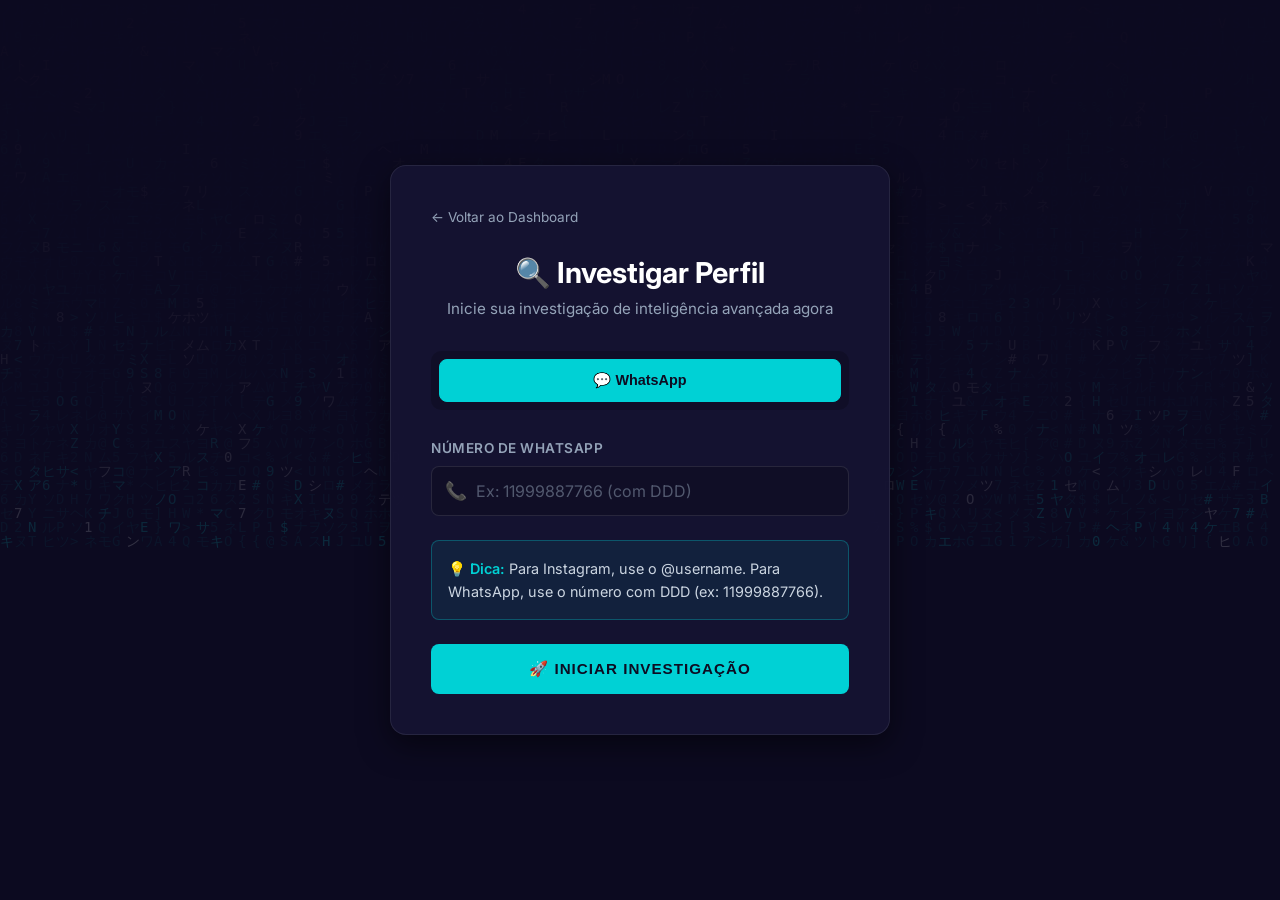
<file: search.html>
<!DOCTYPE html>
<html lang="pt-BR">
<head>
  <meta charset="UTF-8" />
  <meta name="viewport" content="width=device-width, initial-scale=1.0" />
  <title>Espia Fácil — Investigar</title>
  <link rel="stylesheet" href="styles.css" />
  <style>
    .search-wrapper {
      min-height: 100vh;
      display: flex;
      flex-direction: column;
      align-items: center;
      justify-content: center;
      padding: 40px 20px;
      position: relative;
      z-index: 1;
    }

    .search-card {
      background: rgba(22, 20, 50, 0.95);
      backdrop-filter: blur(20px);
      border: 1px solid rgba(255, 255, 255, 0.08);
      border-radius: 16px;
      padding: 40px;
      width: 100%;
      max-width: 500px;
      box-shadow: 0 10px 30px rgba(0, 0, 0, 0.5);
    }

    .search-header {
      text-align: center;
      margin-bottom: 30px;
    }

    .search-header h1 {
      font-size: 1.8rem;
      font-weight: 700;
      color: #fff;
      margin-bottom: 8px;
    }

    .search-header p {
      color: #94a3b8;
      font-size: 0.95rem;
      line-height: 1.5;
    }

    /* Service Selector */
    .service-selector {
      display: flex;
      gap: 12px;
      margin-bottom: 30px;
      background: rgba(0, 0, 0, 0.2);
      padding: 8px;
      border-radius: 10px;
    }

    .mode-btn {
      flex: 1;
      padding: 12px 16px;
      border: 1px solid rgba(255, 255, 255, 0.1);
      background: transparent;
      color: #94a3b8;
      border-radius: 8px;
      font-weight: 600;
      font-size: 0.9rem;
      cursor: pointer;
      transition: all 0.25s;
      text-align: center;
    }

    .mode-btn:hover {
      border-color: #00d1d5;
      color: #00d1d5;
    }

    .mode-btn.active {
      background: #00d1d5;
      color: #0d0c22;
      border-color: #00d1d5;
    }

    /* Input Group */
    .input-group {
      margin-bottom: 24px;
    }

    .input-label {
      display: block;
      font-size: 0.85rem;
      font-weight: 600;
      color: #94a3b8;
      margin-bottom: 10px;
      text-transform: uppercase;
      letter-spacing: 0.5px;
    }

    .input-wrapper {
      position: relative;
      display: flex;
      align-items: center;
    }

    .input-icon {
      position: absolute;
      left: 14px;
      font-size: 1.1rem;
      color: #00d1d5;
      pointer-events: none;
    }

    .form-input {
      width: 100%;
      background: rgba(0, 0, 0, 0.2);
      border: 1px solid rgba(255, 255, 255, 0.1);
      border-radius: 8px;
      color: #fff;
      padding: 14px 16px 14px 44px;
      font-size: 1rem;
      font-family: 'Inter', sans-serif;
      outline: none;
      transition: all 0.25s;
    }

    .form-input::placeholder {
      color: rgba(148, 163, 184, 0.5);
    }

    .form-input:focus {
      border-color: #00d1d5;
      background: rgba(0, 209, 213, 0.05);
    }

    /* Info Box */
    .info-box {
      background: rgba(0, 209, 213, 0.08);
      border: 1px solid rgba(0, 209, 213, 0.3);
      border-radius: 8px;
      padding: 16px;
      margin-bottom: 24px;
      font-size: 0.9rem;
      color: #cbd5e1;
      line-height: 1.6;
    }

    .info-box strong {
      color: #00d1d5;
      font-weight: 600;
    }

    /* Button */
    .search-btn {
      width: 100%;
      padding: 16px;
      background: #00d1d5;
      color: #0d0c22;
      border: none;
      border-radius: 8px;
      font-weight: 700;
      font-size: 0.95rem;
      cursor: pointer;
      transition: all 0.25s;
      text-transform: uppercase;
      letter-spacing: 1px;
    }

    .search-btn:hover {
      background: #00f2f6;
      transform: translateY(-2px);
      box-shadow: 0 5px 15px rgba(0, 209, 213, 0.3);
    }

    .search-btn:active {
      transform: translateY(0);
    }

    /* Alert */
    .alert {
      background: rgba(255, 77, 109, 0.1);
      border: 1px solid rgba(255, 77, 109, 0.3);
      color: #ff8fa3;
      padding: 12px 16px;
      border-radius: 8px;
      font-size: 0.85rem;
      margin-bottom: 20px;
      display: none;
    }

    .alert.show {
      display: block;
    }

    .back-link {
      display: inline-flex;
      align-items: center;
      gap: 6px;
      color: #94a3b8;
      font-size: 0.85rem;
      text-decoration: none;
      margin-bottom: 30px;
      transition: all 0.25s;
    }

    .back-link:hover {
      color: #00d1d5;
    }

    @media (max-width: 600px) {
      .search-card {
        padding: 30px 20px;
      }

      .search-header h1 {
        font-size: 1.5rem;
      }
    }
  </style>
</head>
<body>

  <!-- Matrix Rain Canvas -->
  <canvas id="matrix-canvas"></canvas>

  <div class="search-wrapper">
    <div class="search-card">
      
      <!-- Back Link -->
      <a href="dashboard.html" class="back-link">← Voltar ao Dashboard</a>

      <!-- Header -->
      <div class="search-header">
        <h1>🔍 Investigar Perfil</h1>
        <p>Inicie sua investigação de inteligência avançada agora</p>
      </div>

      <!-- Alert -->
      <div class="alert" id="search-alert">
        ⚠ Preencha o campo para continuar.
      </div>

      <!-- Form -->
      <form id="search-form">

        <!-- Service Selector -->
        <div class="service-selector" id="mode-tabs">
          <button type="button" id="tab-instagram" class="mode-btn" data-mode="instagram" style="display: none;">📸 Instagram</button>
          <button type="button" id="tab-whatsapp" class="mode-btn active" data-mode="whatsapp">💬 WhatsApp</button>
        </div>

        <!-- Input -->
        <div class="input-group">
          <label class="input-label" for="target-input" id="input-label">Número de WhatsApp</label>
          <div class="input-wrapper">
            <span class="input-icon" id="input-icon">📞</span>
            <input
              type="text"
              id="target-input"
              class="form-input"
              placeholder="Ex: 11999887766 (com DDD)"
              autocomplete="off"
            />
          </div>
        </div>

        <!-- Info Box -->
        <div class="info-box">
          💡 <strong>Dica:</strong> Para Instagram, use o @username. Para WhatsApp, use o número com DDD (ex: 11999887766).
        </div>

        <!-- Submit -->
        <button type="submit" class="search-btn" id="search-btn">
          🚀 Iniciar Investigação
        </button>

      </form>

    </div>
  </div>

  <script src="script.js"></script>
</body>
</html>
</file>
<file: styles.css>
/* ============================================
   ESPIA FÁCIL v4 — Premium Enterprise Design
   Colors: #1e1c40 (bg) | #00d1d5 (accent)
   Focused on: Professionalism, Trust & Conversion
   ============================================ */

@import url('https://fonts.googleapis.com/css2?family=Inter:wght@300;400;500;600;700&family=Rajdhani:wght@500;600;700&family=Orbitron:wght@700;900&display=swap');

* {
  box-sizing: border-box;
  margin: 0;
  padding: 0;
}

:root {
  --bg:           #1e1c40;
  --bg-dark:      #0d0c22;
  --bg-card:      rgba(22, 20, 50, 0.85);
  --accent:       #00d1d5;
  --accent-dim:   #008b8e;
  --accent-glow:  rgba(0, 209, 213, 0.2);
  --text:         #f0f4f8;
  --text-muted:   #94a3b8;
  --border:       rgba(255, 255, 255, 0.08);
  --border-accent: rgba(0, 209, 213, 0.3);
  --danger:       #ff4d6d;
  --success:      #10b981;
  --purple:       #8b5cf6;
  --radius:       12px;
  --radius-sm:    6px;
  --shadow-card:  0 10px 30px rgba(0,0,0,0.5);
  --transition:   all 0.25s cubic-bezier(0.4, 0, 0.2, 1);
}

body {
  background-color: var(--bg-dark);
  color: var(--text);
  font-family: 'Inter', sans-serif;
  min-height: 100vh;
  overflow-x: hidden;
  -webkit-font-smoothing: antialiased;
}

/* ---- MATRIX RAIN BACKGROUND (GLOBAL) ---- */
#matrix-canvas {
  position: fixed;
  top: 0; left: 0;
  width: 100%; height: 100%;
  z-index: 0;
  opacity: 0.15;
  pointer-events: none;
}

.page-wrapper {
  position: relative;
  z-index: 1;
}

/* ---- LOGO BRANDING ---- */
.brand-logo {
  max-width: 180px;
  height: auto;
  margin: 0 auto 20px;
  display: block;
  filter: drop-shadow(0 0 10px rgba(0, 209, 213, 0.2));
}

/* ---- PROFESSIONAL CARDS ---- */
.glass-card {
  background: var(--bg-card);
  backdrop-filter: blur(20px);
  -webkit-backdrop-filter: blur(20px);
  border: 1px solid var(--border);
  border-radius: var(--radius);
  box-shadow: var(--shadow-card);
  padding: 40px;
  width: 100%;
  max-width: 440px;
  transition: var(--transition);
}

.glass-card:hover {
  border-color: var(--border-accent);
}

/* ---- TYPOGRAPHY ---- */
.section-title {
  font-family: 'Inter', sans-serif;
  font-weight: 700;
  font-size: 1.5rem;
  text-align: center;
  margin-bottom: 8px;
  color: #fff;
}

.section-subtitle {
  text-align: center;
  color: var(--text-muted);
  font-size: 0.95rem;
  margin-bottom: 30px;
}

/* ---- FORMS ---- */
.form-group { margin-bottom: 20px; }
.form-label {
  display: block;
  font-size: 0.85rem;
  font-weight: 600;
  color: var(--text-muted);
  margin-bottom: 8px;
}

.form-input {
  width: 100%;
  background: rgba(0, 0, 0, 0.2);
  border: 1px solid var(--border);
  border-radius: var(--radius-sm);
  color: #fff;
  padding: 12px 16px;
  font-size: 1rem;
  outline: none;
  transition: var(--transition);
}

.form-input:focus {
  border-color: var(--accent);
  background: rgba(0, 0, 0, 0.3);
}

/* ---- BUTTONS (CLEANER) ---- */
.btn {
  width: 100%;
  padding: 14px;
  border: none;
  border-radius: var(--radius-sm);
  font-weight: 600;
  font-size: 0.95rem;
  cursor: pointer;
  transition: var(--transition);
  text-decoration: none;
  display: flex;
  align-items: center;
  justify-content: center;
  gap: 8px;
}

.btn-primary {
  background: var(--accent);
  color: var(--bg-dark);
}

.btn-primary:hover {
  background: #00f2f6;
  transform: translateY(-1px);
  box-shadow: 0 5px 15px rgba(0, 209, 213, 0.3);
}

.btn-secondary {
  background: rgba(255, 255, 255, 0.05);
  color: #fff;
  border: 1px solid var(--border);
}

.btn-secondary:hover {
  background: rgba(255, 255, 255, 0.1);
}

/* ---- PRICING CARDS (PRO STYLE) ---- */
.pricing-grid {
  display: grid;
  grid-template-columns: repeat(auto-fit, minmax(280px, 1fr));
  gap: 24px;
  max-width: 1000px;
  margin: 0 auto;
}

.pricing-card {
  background: #1a1935;
  border: 1px solid var(--border);
  border-radius: 16px;
  padding: 32px;
  position: relative;
  transition: var(--transition);
}

.pricing-card:hover {
  border-color: var(--accent);
  transform: translateY(-5px);
}

.pricing-card.featured {
  background: #1e1c40;
  border-color: var(--accent-dim);
  box-shadow: 0 20px 40px rgba(0,0,0,0.4);
}

.price-row {
  margin-bottom: 20px;
}

.price-old {
  text-decoration: line-through;
  color: var(--text-muted);
  font-size: 0.9rem;
  display: block;
  margin-bottom: 4px;
}

.price-new {
  font-size: 2.2rem;
  font-weight: 700;
  color: #fff;
}

.price-new span {
  font-size: 1rem;
  font-weight: 400;
}

.pricing-badge {
  position: absolute;
  top: 16px;
  right: 16px;
  background: var(--purple);
  color: #fff;
  font-size: 0.7rem;
  font-weight: 700;
  padding: 4px 10px;
  border-radius: 4px;
  text-transform: uppercase;
}

/* ---- CLONING STEPS ---- */
.step-item {
  background: rgba(255, 255, 255, 0.03);
  border: 1px solid var(--border);
  border-radius: 10px;
  padding: 20px;
  margin-bottom: 16px;
  transition: var(--transition);
}

.step-item.active {
  border-color: var(--accent);
  background: rgba(0, 209, 213, 0.03);
}

.step-progress {
  height: 4px;
  background: rgba(255, 255, 255, 0.05);
  border-radius: 2px;
  overflow: hidden;
  margin: 12px 0;
}

.step-progress-fill {
  height: 100%;
  background: var(--accent);
  width: 0%;
  transition: width 0.3s;
}

/* ---- TOPBAR ---- */
.topbar {
  background: rgba(13, 12, 34, 0.8);
  backdrop-filter: blur(10px);
  border-bottom: 1px solid var(--border);
  padding: 16px 24px;
  display: flex;
  justify-content: space-between;
  align-items: center;
  position: sticky;
  top: 0;
  z-index: 100;
}

.topbar-logo {
  height: 32px;
  width: auto;
}

/* ---- MODAL STYLES ---- */
.modal-overlay {
  position: fixed;
  inset: 0;
  background: rgba(0, 0, 0, 0.7);
  backdrop-filter: blur(4px);
  display: none;
  align-items: center;
  justify-content: center;
  z-index: 2000;
  animation: fadeIn 0.3s ease;
}

.modal-overlay.show {
  display: flex;
}

.modal-content {
  background: rgba(22, 20, 50, 0.95);
  border: 1px solid rgba(0, 209, 213, 0.3);
  border-radius: 16px;
  padding: 40px;
  max-width: 480px;
  width: 90%;
  box-shadow: 0 20px 50px rgba(0, 0, 0, 0.6);
  backdrop-filter: blur(20px);
  animation: modalSlideIn 0.35s cubic-bezier(0.34, 1.56, 0.64, 1);
}

.modal-icon {
  font-size: 3rem;
  text-align: center;
  margin-bottom: 16px;
  animation: bounce 0.6s ease;
}

.modal-title {
  font-size: 1.4rem;
  font-weight: 700;
  color: #fff;
  text-align: center;
  margin-bottom: 12px;
}

.modal-subtitle {
  text-align: center;
  color: #94a3b8;
  font-size: 0.95rem;
  margin-bottom: 28px;
  line-height: 1.6;
}

.modal-highlight {
  color: #00d1d5;
  font-weight: 600;
}

.modal-footer {
  display: flex;
  gap: 12px;
  flex-direction: column;
}

.modal-footer .btn {
  margin: 0;
}

/* ---- UTILS ---- */
.text-accent { color: var(--accent); }
.animate-in { animation: fadeInUp 0.5s ease both; }

@keyframes fadeInUp {
  from { opacity: 0; transform: translateY(20px); }
  to { opacity: 1; transform: translateY(0); }
}

@keyframes fadeIn {
  from { opacity: 0; }
  to { opacity: 1; }
}

@keyframes modalSlideIn {
  from {
    opacity: 0;
    transform: scale(0.9) translateY(-20px);
  }
  to {
    opacity: 1;
    transform: scale(1) translateY(0);
  }
}

@keyframes bounce {
  0%, 100% { transform: translateY(0); }
  50% { transform: translateY(-12px); }
}

@media (max-width: 768px) {
  .glass-card { padding: 30px 20px; }
  .pricing-grid { grid-template-columns: 1fr; }
}
</file>
